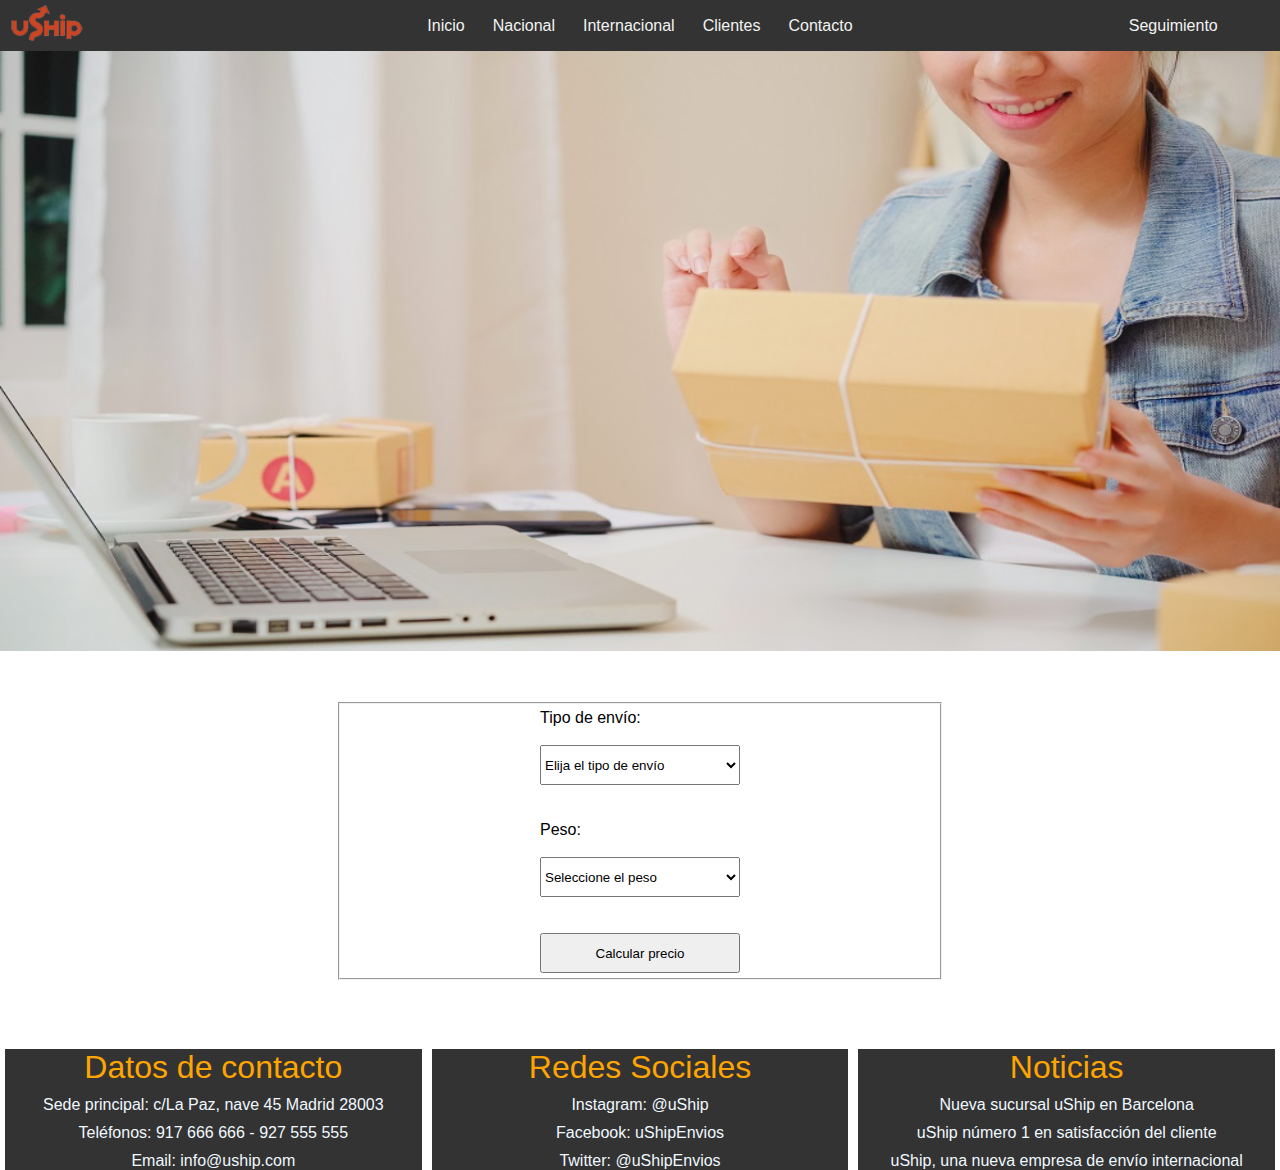
<file: index.html>
<!DOCTYPE html>
<html lang="es">

<head>
    <meta charset="UTF-8">
    <meta name="viewport" content="width=device-width, initial-scale=1.0">
    <title>uShip</title>
    <link rel="stylesheet" href="css/responsive.css">
    <link rel="stylesheet" href="css/index.css">
    <link rel="shortcut icon" href="img/favicon.png" type="image/x-icon">
</head>

<body>
    <nav id="nav">
        <div id="navImg" class="col-2">
            <img src="img/logo.png" alt="">
        </div>
        <div id="navLetras" class="col-8">
            <a href="index.html">Inicio</a>
            <a href="nacional.html">Nacional</a>
            <a href="internacional.html">Internacional</a>
            <a href="clientes.html">Clientes</a>
            <a href="contacto.html">Contacto</a>
        </div>
        <div id="navSeg" class="col-2">
            <a href="seguimiento.html">Seguimiento</a>
        </div>
    </nav>
    <header id="contenedorH" class="col-12">
        <img src="img/uship-envio-seguro.jpg" alt="" class="col-12">
    </header>
    <section id="seccionP" class="col-12">
        <div id="divFormulario">
                <fieldset>
                    <p>Tipo de envío:</p><br>
                    <select name="envio" id="envio">
                        <option value="">Elija el tipo de envío</option>
                        <option value="local">Local</option>
                        <option value="provincial">Provincial</option>
                        <option value="comunidad">Comunidad autónoma</option>
                        <option value="nacional">Nacional</option>
                        <option value="ceuymeli">Ceuta y Melilla</option>
                        <option value="balycan">Baleares y Canarias</option>
                        <option value="europa">Europa</option>
                        <option value="mundo">Resto del mundo</option>
                    </select>
                    <br><br><p>Peso:</p><br>
                    <select name="peso" id="peso">
                        <option value="">Seleccione el peso</option>
                        <option value="0.5">Hasta 0.5kg</option>
                        <option value="5">Hasta 5kg</option>
                        <option value="10">Hasta 10kg</option>
                        <option value="20">Hasta 20kg</option>
                    </select><br><br>
                    <button id="calcular">Calcular precio</button>
                </fieldset><br>
                <label id="salidaEnvio"></label>
        </div>
    </section>
    <footer id="contenedorF" class="col-12">
        <div class="col-4">
            <p class="naranja letraGrande">Datos de contacto</p>
            <p class="textoDiv">Sede principal: c/La Paz, nave 45 Madrid 28003</p>
            <p class="textoDiv">Teléfonos: 917 666 666 - 927 555 555</p>
            <p class="textoDiv">Email: info@uship.com</p>
        </div>
        <div class="col-4">
            <p class="naranja letraGrande">Redes Sociales</p>
            <p class="textoDiv">Instagram: @uShip</p>
            <p class="textoDiv">Facebook: uShipEnvios</p>
            <p class="textoDiv">Twitter: @uShipEnvios</p>
        </div>
        <div class="col-4">
            <p class="naranja letraGrande">Noticias</p>
            <p class="textoDiv">Nueva sucursal uShip en Barcelona</p>
            <p class="textoDiv">uShip número 1 en satisfacción del cliente</p>
            <p class="textoDiv">uShip, una nueva empresa de envío internacional</p>
        </div>
    </footer>


    <script src="js/index.js"></script>
</body>

</html>
</file>
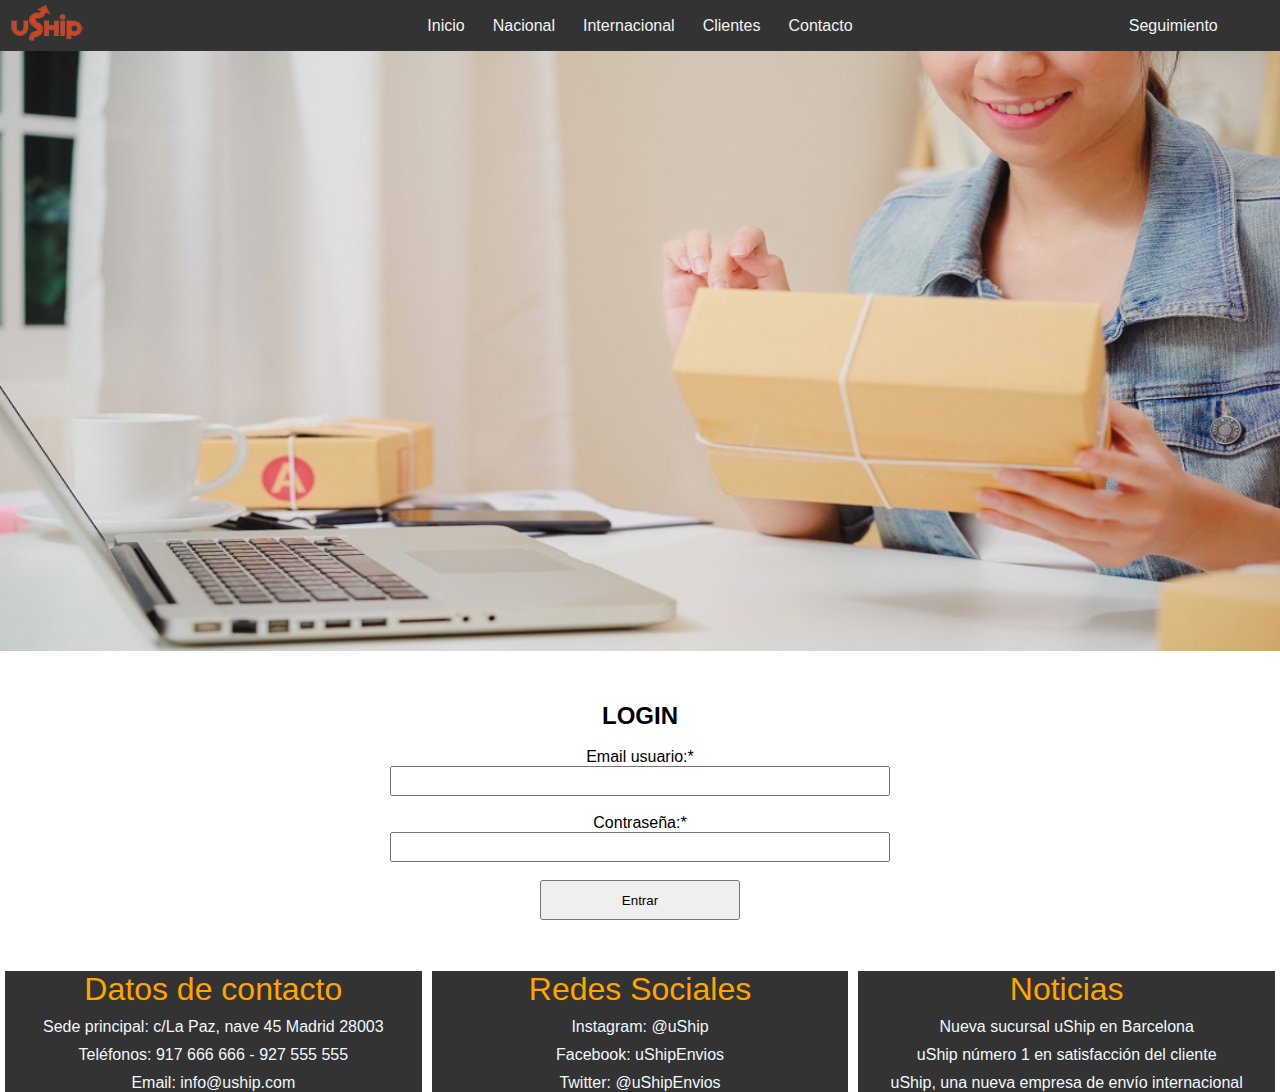
<file: clientes.html>
<!DOCTYPE html>
<html lang="es">
<head>
    <meta charset="UTF-8">
    <meta name="viewport" content="width=device-width, initial-scale=1.0">
    <title>Clientes</title>
    <link rel="stylesheet" href="css/responsive.css">
    <link rel="stylesheet" href="css/clientes.css">
    <link rel="shortcut icon" href="img/favicon.png" type="image/x-icon">
</head>
<body>
    <nav id="nav">
        <div id="navImg" class="col-2">
            <img src="img/logo.png" alt="">
        </div>
        <div id="navLetras" class="col-8">
            <a href="index.html">Inicio</a>
            <a href="nacional.html">Nacional</a>
            <a href="internacional.html">Internacional</a>
            <a href="clientes.html">Clientes</a>
            <a href="contacto.html">Contacto</a>
        </div>
        <div id="navSeg" class="col-2">
            <a href="seguimiento.html">Seguimiento</a>
        </div>
    </nav>

    <header id="contenedorH" class="col-12">
        <img src="img/uship-envio-seguro.jpg" alt="" class="col-12">
    </header>

    <section id="seccionP" class="col-12">
        <div id="divContacto" class="col-6">
                <h2>LOGIN</h2>
                <br>
                <p><label for="email">Email usuario:*</label></p>
                <p><input type="text" name="email" id="email"></p>
                <p class="emailError rojo"></p>
                <br>
                <p><label for="pass">Contraseña:*</label></p>
                <p><input type="text" name="pass" id="pass"></p>
                <p class="passError rojo"></p>
                <br>
                <p><button id="btnLogin">Entrar</button></p>
        </div>
    </section>

    <footer id="contenedorF" class="col-12">
        <div class="col-4">
            <p class="naranja letraGrande">Datos de contacto</p>
            <p class="textoDiv">Sede principal: c/La Paz, nave 45 Madrid 28003</p>
            <p class="textoDiv">Teléfonos: 917 666 666 - 927 555 555</p>
            <p class="textoDiv">Email: info@uship.com</p>
        </div>
        <div class="col-4">
            <p class="naranja letraGrande">Redes Sociales</p>
            <p class="textoDiv">Instagram: @uShip</p>
            <p class="textoDiv">Facebook: uShipEnvios</p>
            <p class="textoDiv">Twitter: @uShipEnvios</p>
        </div>
        <div class="col-4">
            <p class="naranja letraGrande">Noticias</p>
            <p class="textoDiv">Nueva sucursal uShip en Barcelona</p>
            <p class="textoDiv">uShip número 1 en satisfacción del cliente</p>
            <p class="textoDiv">uShip, una nueva empresa de envío internacional</p>
        </div>
    </footer>


    <script src="js/clientes.js"></script>
</body>
</html>
</file>
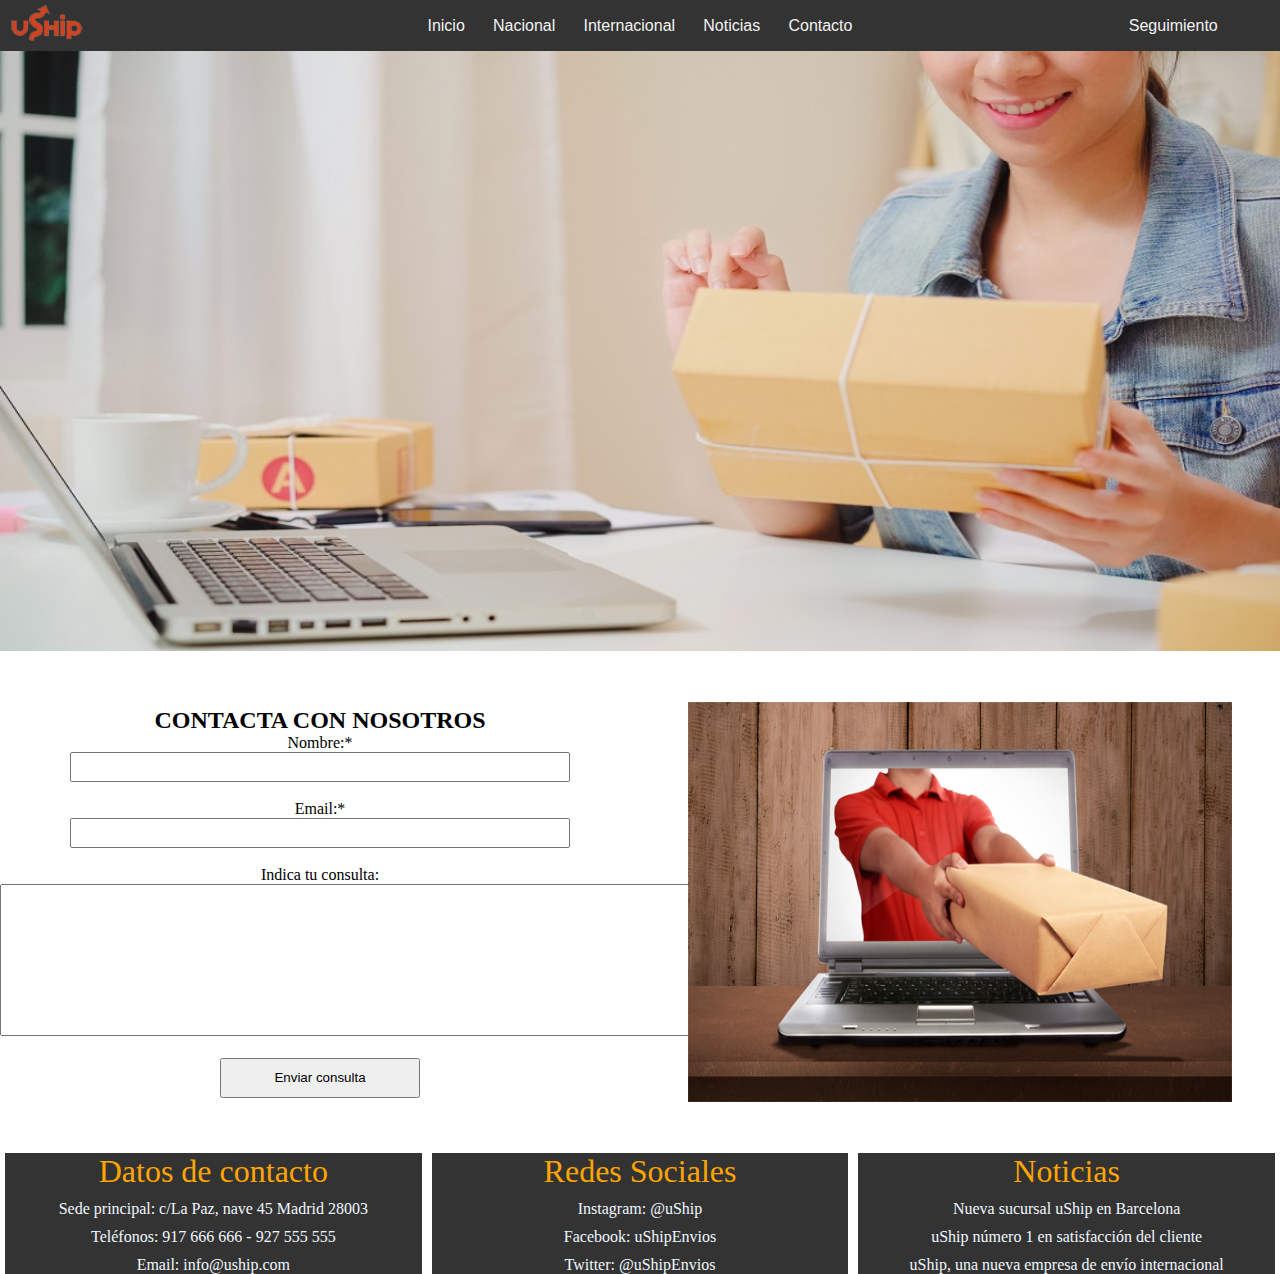
<file: contacto.html>
<!DOCTYPE html>
<html lang="es">
<head>
    <meta charset="UTF-8">
    <meta name="viewport" content="width=device-width, initial-scale=1.0">
    <title>Contacto</title>
    <link rel="stylesheet" href="css/responsive.css">
    <link rel="stylesheet" href="css/contacto.css">
    <link rel="shortcut icon" href="img/favicon.png" type="image/x-icon">
</head>

<body>
    <nav id="nav">
        <div id="navImg" class="col-2">
            <img src="img/logo.png" alt="">
        </div>
        <div id="navLetras" class="col-8">
            <a href="index.html">Inicio</a>
            <a href="#">Nacional</a>
            <a href="#">Internacional</a>
            <a href="#">Noticias</a>
            <a href="contacto.html">Contacto</a>
        </div>
        <div id="navSeg" class="col-2">
            <a href="#">Seguimiento</a>
        </div>
    </nav>

    <header id="contenedorH" class="col-12">
        <img src="img/uship-envio-seguro.jpg" alt="" class="col-12">
    </header>

    <section id="seccionP" class="col-12">
        <div id="divContacto" class="col-6">
                <h2>CONTACTA CON NOSOTROS</h2>
                <p><label for="nombre">Nombre:*</label></p>
                <p><input type="text" name="nombre" id="nombre"></p>
                <p class="nombreError rojo"></p>
                <br>
                <p><label for="email">Email:*</label></p>
                <p><input type="text" name="email" id="email"></p>
                <p class="emailError rojo"></p>
                <br>
                <p><label for="consulta">Indica tu consulta:</label></p>
                <p><textarea name="consulta" id="consulta" cols="100" rows="10"></textarea></p>
                <br>
                <p><button id="btnConsulta">Enviar consulta</button></p>
        </div>
        <div id="divFoto" class="col-6">
            <img src="img/uship-contacto.png" alt="">
        </div>
    </section>

    <footer id="contenedorF" class="col-12">
        <div class="col-4">
            <p class="naranja letraGrande">Datos de contacto</p>
            <p class="textoDiv">Sede principal: c/La Paz, nave 45 Madrid 28003</p>
            <p class="textoDiv">Teléfonos: 917 666 666 - 927 555 555</p>
            <p class="textoDiv">Email: info@uship.com</p>
        </div>
        <div class="col-4">
            <p class="naranja letraGrande">Redes Sociales</p>
            <p class="textoDiv">Instagram: @uShip</p>
            <p class="textoDiv">Facebook: uShipEnvios</p>
            <p class="textoDiv">Twitter: @uShipEnvios</p>
        </div>
        <div class="col-4">
            <p class="naranja letraGrande">Noticias</p>
            <p class="textoDiv">Nueva sucursal uShip en Barcelona</p>
            <p class="textoDiv">uShip número 1 en satisfacción del cliente</p>
            <p class="textoDiv">uShip, una nueva empresa de envío internacional</p>
        </div>
    </footer>


    <script src="js/contacto.js"></script>
</body>
</html>
</file>
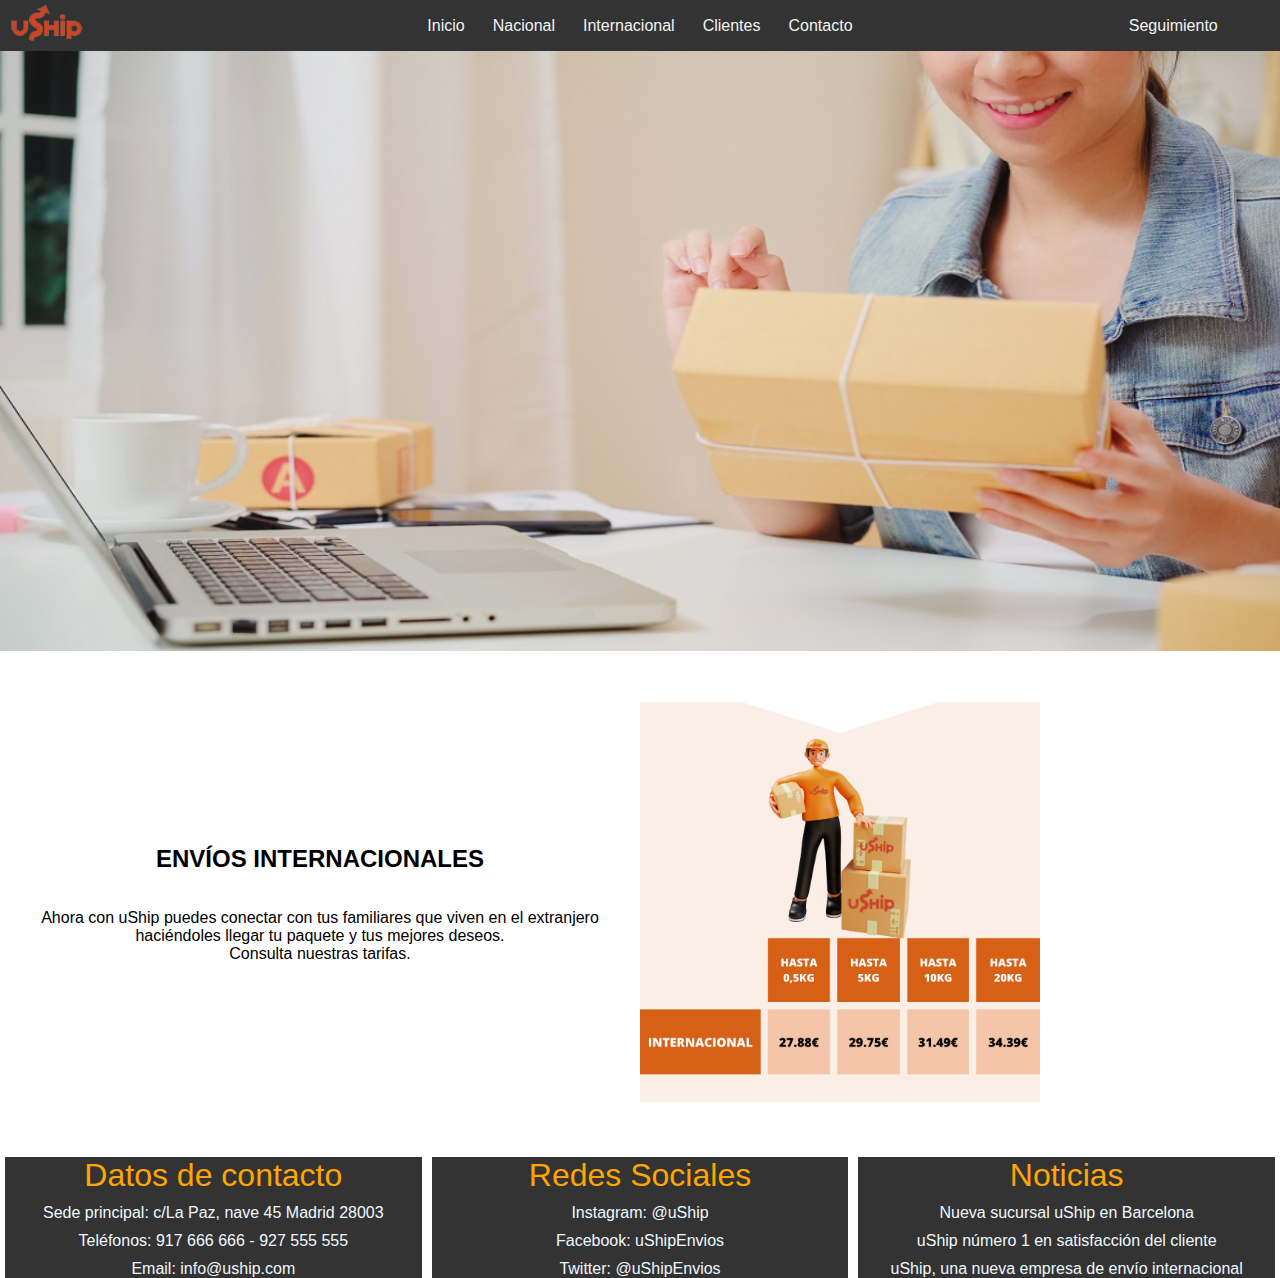
<file: internacional.html>
<!DOCTYPE html>
<html lang="es">
<head>
    <meta charset="UTF-8">
    <meta name="viewport" content="width=device-width, initial-scale=1.0">
    <title>Internacionales</title>
    <link rel="stylesheet" href="css/responsive.css">
    <link rel="stylesheet" href="css/internacional.css">
    <link rel="shortcut icon" href="img/favicon.png" type="image/x-icon">
</head>
<body>
    <nav id="nav">
        <div id="navImg" class="col-2">
            <img src="img/logo.png" alt="">
        </div>
        <div id="navLetras" class="col-8">
            <a href="index.html">Inicio</a>
            <a href="nacional.html">Nacional</a>
            <a href="internacional.html">Internacional</a>
            <a href="clientes.html">Clientes</a>
            <a href="contacto.html">Contacto</a>
        </div>
        <div id="navSeg" class="col-2">
            <a href="seguimiento.html">Seguimiento</a>
        </div>
    </nav>

    <header id="contenedorH" class="col-12">
        <img src="img/uship-envio-seguro.jpg" alt="" class="col-12">
    </header>

    <section id="seccionP" class="col-12">
        <div id="divTexto" class="col-6">
                <h2>ENVÍOS INTERNACIONALES</h2>
                <br><br>
                <p>Ahora con uShip puedes conectar con tus familiares que viven en el extranjero</p>
                <p>haciéndoles llegar tu paquete y tus mejores deseos.</p>
                <p>Consulta nuestras tarifas.</p>
        </div>
        <div id="divFoto" class="col-6">
            <img src="img/Internacional.png" alt="Entrega de paquete" class="fotoPeq" id="fotoPaquete">
        </div>
    </section>

    <footer id="contenedorF" class="col-12">
        <div class="col-4">
            <p class="naranja letraGrande">Datos de contacto</p>
            <p class="textoDiv">Sede principal: c/La Paz, nave 45 Madrid 28003</p>
            <p class="textoDiv">Teléfonos: 917 666 666 - 927 555 555</p>
            <p class="textoDiv">Email: info@uship.com</p>
        </div>
        <div class="col-4">
            <p class="naranja letraGrande">Redes Sociales</p>
            <p class="textoDiv">Instagram: @uShip</p>
            <p class="textoDiv">Facebook: uShipEnvios</p>
            <p class="textoDiv">Twitter: @uShipEnvios</p>
        </div>
        <div class="col-4">
            <p class="naranja letraGrande">Noticias</p>
            <p class="textoDiv">Nueva sucursal uShip en Barcelona</p>
            <p class="textoDiv">uShip número 1 en satisfacción del cliente</p>
            <p class="textoDiv">uShip, una nueva empresa de envío internacional</p>
        </div>
    </footer>

    <script src="js/internacional.js"></script>
</body>
</html>
</file>
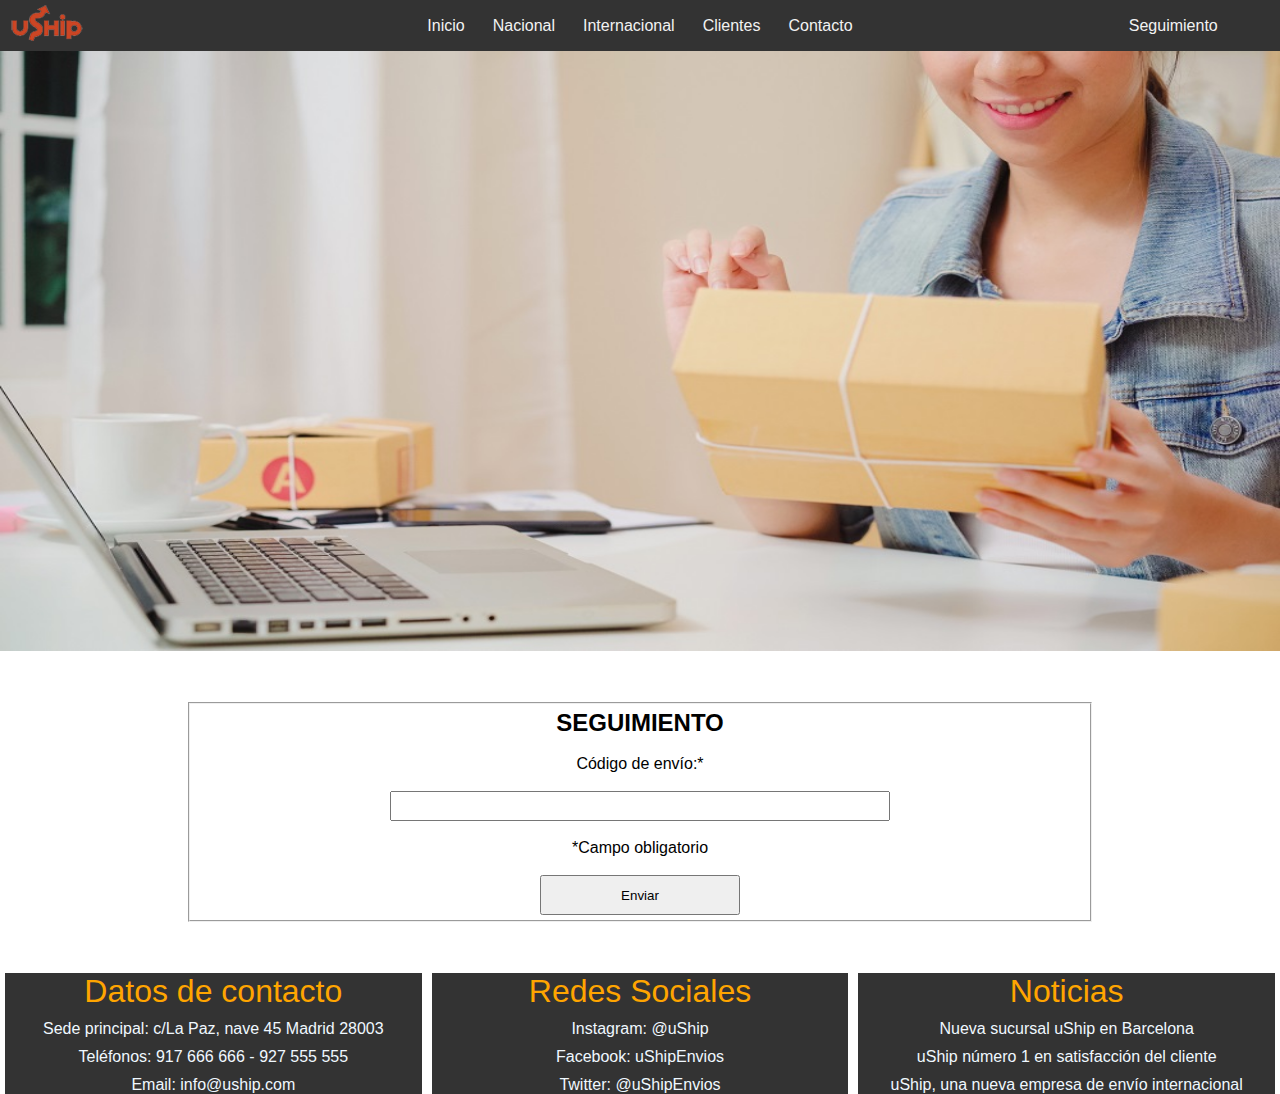
<file: seguimiento.html>
<!DOCTYPE html>
<html lang="es">
<head>
    <meta charset="UTF-8">
    <meta name="viewport" content="width=device-width, initial-scale=1.0">
    <title>Seguimiento</title>
    <link rel="stylesheet" href="css/responsive.css">
    <link rel="stylesheet" href="css/seguimiento.css">
    <link rel="shortcut icon" href="img/favicon.png" type="image/x-icon">
</head>
<body>
    <nav id="nav">
        <div id="navImg" class="col-2">
            <img src="img/logo.png" alt="">
        </div>
        <div id="navLetras" class="col-8">
            <a href="index.html">Inicio</a>
            <a href="nacional.html">Nacional</a>
            <a href="internacional.html">Internacional</a>
            <a href="clientes.html">Clientes</a>
            <a href="contacto.html">Contacto</a>
        </div>
        <div id="navSeg" class="col-2">
            <a href="seguimiento.html">Seguimiento</a>
        </div>
    </nav>

    <header id="contenedorH" class="col-12">
        <img src="img/uship-envio-seguro.jpg" alt="" class="col-12">
    </header>

    <section id="seccionP" class="col-12">
        <fieldset>
            <h2>SEGUIMIENTO</h2>
            <br>
            <p>Código de envío:*</p>
            <br>
            <p><input type="text" id="numSeguimiento"></p>
            <br>
            <p><label>*Campo obligatorio</label></p>
            <p class="codigoError rojo"></p>
            <br>
            <button id="btnEnviar">Enviar</button>
        </fieldset>
    </section>

    <footer id="contenedorF" class="col-12">
        <div class="col-4">
            <p class="naranja letraGrande">Datos de contacto</p>
            <p class="textoDiv">Sede principal: c/La Paz, nave 45 Madrid 28003</p>
            <p class="textoDiv">Teléfonos: 917 666 666 - 927 555 555</p>
            <p class="textoDiv">Email: info@uship.com</p>
        </div>
        <div class="col-4">
            <p class="naranja letraGrande">Redes Sociales</p>
            <p class="textoDiv">Instagram: @uShip</p>
            <p class="textoDiv">Facebook: uShipEnvios</p>
            <p class="textoDiv">Twitter: @uShipEnvios</p>
        </div>
        <div class="col-4">
            <p class="naranja letraGrande">Noticias</p>
            <p class="textoDiv">Nueva sucursal uShip en Barcelona</p>
            <p class="textoDiv">uShip número 1 en satisfacción del cliente</p>
            <p class="textoDiv">uShip, una nueva empresa de envío internacional</p>
        </div>
    </footer>


    <script src="js/seguimiento.js"></script>
</body>
</html>
</file>
<file: css/responsive.css>
/**
Hoja de estilo comun para todos los proyectos
 */
*{
    box-sizing: border-box;
}
body{
    margin: 0;
    padding: 0;
}


.col-1 {width: 8.33%;}
.col-2 {width: 16.66%;}
.col-3 {width: 25%;}
.col-4 {width: 33.33%;}
.col-5 {width: 41.66%;}
.col-6 {width: 50%;}
.col-7 {width: 58.33%;}
.col-8 {width: 66.66%;}
.col-9 {width: 75%;}
.col-10 {width: 83.33%;}
.col-11 {width: 91.66%;}
.col-12 {width: 100%;}


@media only screen and (width<=768px){
    [class*="col-"]{
        width: 100%;
    }
    .contenedor{
        flex-direction: column;
    }
    .col-img-4{
        max-width: 33.33%;
    }
}
@media only screen and (width>768px) and (width<=992px ){
    .col-1,.col-2,.col-3,.col-4,.col-5{
        width: 50%;
    }
    .col-7,.col-8,.col-9,.col-10,.col-11{
        width: 100%;
    }

}
</file>
<file: css/index.css>
*{
    margin: 0;
    padding: 0;
    box-sizing: border-box;
    font-family: Arial, Helvetica, sans-serif;
}

#nav{
    background-color: #333;
    height: 51px;
    display: flex;
    align-items: center;
    justify-content: space-evenly;
}

#nav a{
    text-decoration: none;
    color: #f2f2f2;
}

#nav a:hover{
    color: darkorange;
}

#navLetras{
    display: flex;
    align-items: center;
    justify-content: space-around;
    padding: 0 200px;
}

#navSeg{
    display: flex;
    align-items: center;
    justify-content: center;
}

#contenedorH{
    display: flex;
    align-items: center;
    justify-content: center;
    height: 600px;
}

#contenedorH img{
    height: 600px;
}

fieldset{
    display: block;
    margin-left: 2px;
    margin-right: 2px;
    padding: 5px 200px;
    border: 2px groove (internal value);
}

#seccionP{
    display: flex;
    justify-content: center;
    align-items: center;
    padding-top: 51px;
}

#divFormulario select,
button{
    display: block;
    width: 200px;
    height: 40px;
}

button:hover{
    border-radius: 10px;
    color: #BF452A;
}

#contenedorF{
    display: flex;
    align-items: center;
    justify-content: center;
    margin-top: 51px;
}

#contenedorF div{
    background-color: #333;
    margin-left: 5px;
    margin-right: 5px;
    text-align: center;
    color: aliceblue;
    padding: auto;
}

.naranja{
    color: orange;
}

.letraGrande{
    font-size: xx-large;
}

.textoDiv{
    padding-top: 10px;
}
</file>
<file: css/clientes.css>
*{
    margin: 0;
    padding: 0;
    box-sizing: border-box;
    font-family: Arial, Helvetica, sans-serif;
}

#nav{
    background-color: #333;
    height: 51px;
    display: flex;
    align-items: center;
    justify-content: space-evenly;
}

#nav a{
    text-decoration: none;
    color: #f2f2f2;
}

#nav a:hover{
    color: darkorange;
}

#navLetras{
    display: flex;
    align-items: center;
    justify-content: space-around;
    padding: 0 200px;
}

#navSeg{
    display: flex;
    align-items: center;
    justify-content: center;
}

#contenedorH{
    display: flex;
    align-items: center;
    justify-content: center;
    height: 600px;
}

#contenedorH img{
    height: 600px;
}

#seccionP{
    display: flex;
    justify-content: center;
    align-items: center;
    padding-top: 51px;
    /* background-color: #F9F9F9; */
}

#divFoto{
    display: flex;
    justify-content: center;
    align-items: center;
}

#divContacto{
    display: block;
    align-items: center;
    text-align: center;
}

#divContacto input{
    width: 500px;
    height: 30px;
}

#divContacto input:focus{
    background-color: ghostwhite;
}

#btnLogin{
    display: inline;
}

#seccionP img{
    width: 85%;
    height: 400px;
}

button{
    display: block;
    width: 200px;
    height: 40px;
}

button:hover{
    border-radius: 10px;
    color: #BF452A;
}

#contenedorF{
    display: flex;
    align-items: center;
    justify-content: center;
    margin-top: 51px;
}

#contenedorF div{
    background-color: #333;
    margin-left: 5px;
    margin-right: 5px;
    text-align: center;
    color: aliceblue;
    padding: auto;
}

.naranja{
    color: orange;
}

.letraGrande{
    font-size: xx-large;
}

.textoDiv{
    padding-top: 10px;
}

.rojo{
    color: red;
}

.errorInput{
    border: 2px solid darkred;
}

.validoInput{
    border: 2px solid darkgreen;
}
</file>
<file: css/contacto.css>
*{
    margin: 0;
    padding: 0;
    box-sizing: border-box;
}

#nav{
    background-color: #333;
    height: 51px;
    font-family: Arial, Helvetica, sans-serif;
    display: flex;
    align-items: center;
    justify-content: space-evenly;
}

#nav a{
    text-decoration: none;
    color: #f2f2f2;
}

#nav a:hover{
    color: darkorange;
}

#navLetras{
    display: flex;
    align-items: center;
    justify-content: space-around;
    padding: 0 200px;
}

#navSeg{
    display: flex;
    align-items: center;
    justify-content: center;
}

#contenedorH{
    display: flex;
    align-items: center;
    justify-content: center;
    height: 600px;
}

#contenedorH img{
    height: 600px;
}

#seccionP{
    display: flex;
    justify-content: center;
    align-items: center;
    padding-top: 51px;
}

#divFoto{
    display: flex;
    justify-content: center;
    align-items: center;
}

#divContacto{
    display: block;
    align-items: center;
    text-align: center;
    /* padding: 175px; */
}

#divContacto input{
    width: 500px;
    height: 30px;
    /* padding-bottom: 25px; */
}

#btnConsulta{
    display: inline;
}

#seccionP img{
    width: 85%;
    height: 400px;
}

button{
    display: block;
    width: 200px;
    height: 40px;
}

button:hover{
    border-radius: 10px;
    color: #BF452A;
}

#contenedorF{
    display: flex;
    align-items: center;
    justify-content: center;
    margin-top: 51px;
}

#contenedorF div{
    background-color: #333;
    margin-left: 5px;
    margin-right: 5px;
    text-align: center;
    color: aliceblue;
    padding: auto;
}

.naranja{
    color: orange;
}

.letraGrande{
    font-size: xx-large;
}

.textoDiv{
    padding-top: 10px;
}

.rojo{
    color: red;
}

.errorInput{
    border: 2px solid darkred;
}

.validoInput{
    border: 2px solid darkgreen;
}
</file>
<file: css/internacional.css>
*{
    margin: 0;
    padding: 0;
    box-sizing: border-box;
    font-family: Arial, Helvetica, sans-serif;
}

#nav{
    background-color: #333;
    height: 51px;
    display: flex;
    align-items: center;
    justify-content: space-evenly;
}

#nav a{
    text-decoration: none;
    color: #f2f2f2;
}

#nav a:hover{
    color: darkorange;
}

#navLetras{
    display: flex;
    align-items: center;
    justify-content: space-around;
    padding: 0 200px;
}

#navSeg{
    display: flex;
    align-items: center;
    justify-content: center;
}

#contenedorH{
    display: flex;
    align-items: center;
    justify-content: center;
    height: 600px;
}

#contenedorH img{
    height: 600px;
}

#seccionP{
    display: flex;
    justify-content: center;
    align-items: center;
    padding-top: 51px;
}

#divTexto{
    display: block;
    align-items: center;
    text-align: center;
}

.fotoPeq{
    width: 400px;
}

.fotoGrand{
    width: 600px
}

#contenedorF{
    display: flex;
    align-items: center;
    justify-content: center;
    margin-top: 51px;
}

#contenedorF div{
    background-color: #333;
    margin-left: 5px;
    margin-right: 5px;
    text-align: center;
    color: aliceblue;
    padding: auto;
}

.naranja{
    color: orange;
}

.letraGrande{
    font-size: xx-large;
}

.textoDiv{
    padding-top: 10px;
}
</file>
<file: css/seguimiento.css>
*{
    margin: 0;
    padding: 0;
    box-sizing: border-box;
    font-family: Arial, Helvetica, sans-serif;
}

#nav{
    background-color: #333;
    height: 51px;
    display: flex;
    align-items: center;
    justify-content: space-evenly;
}

#nav a{
    text-decoration: none;
    color: #f2f2f2;
}

#nav a:hover{
    color: darkorange;
}

#navLetras{
    display: flex;
    align-items: center;
    justify-content: space-around;
    padding: 0 200px;
}

#navSeg{
    display: flex;
    align-items: center;
    justify-content: center;
}

#contenedorH{
    display: flex;
    align-items: center;
    justify-content: center;
    height: 600px;
}

#contenedorH img{
    height: 600px;
}

#seccionP{
    display: flex;
    justify-content: center;
    align-items: center;
    padding-top: 51px;
    text-align: center;
}

button{
    display: inline;
    width: 200px;
    height: 40px;
}

button:hover{
    border-radius: 10px;
    color: #BF452A;
}

#contenedorF{
    display: flex;
    align-items: center;
    justify-content: center;
    margin-top: 51px;
}

#contenedorF div{
    background-color: #333;
    margin-left: 5px;
    margin-right: 5px;
    text-align: center;
    color: aliceblue;
    padding: auto;
}

.naranja{
    color: orange;
}

.letraGrande{
    font-size: xx-large;
}

.textoDiv{
    padding-top: 10px;
}

.rojo{
    color: red;
}

.errorInput{
    border: 2px solid darkred;
}

.validoInput{
    border: 2px solid darkgreen;
}

fieldset{
    display: block;
    margin-left: 2px;
    margin-right: 2px;
    padding: 5px 200px;
    border: 2px groove (internal value);
}

#seccionP input{
    width: 500px;
    height: 30px;
}

#seccionP input:focus{
    background-color: ghostwhite;
}
</file>
